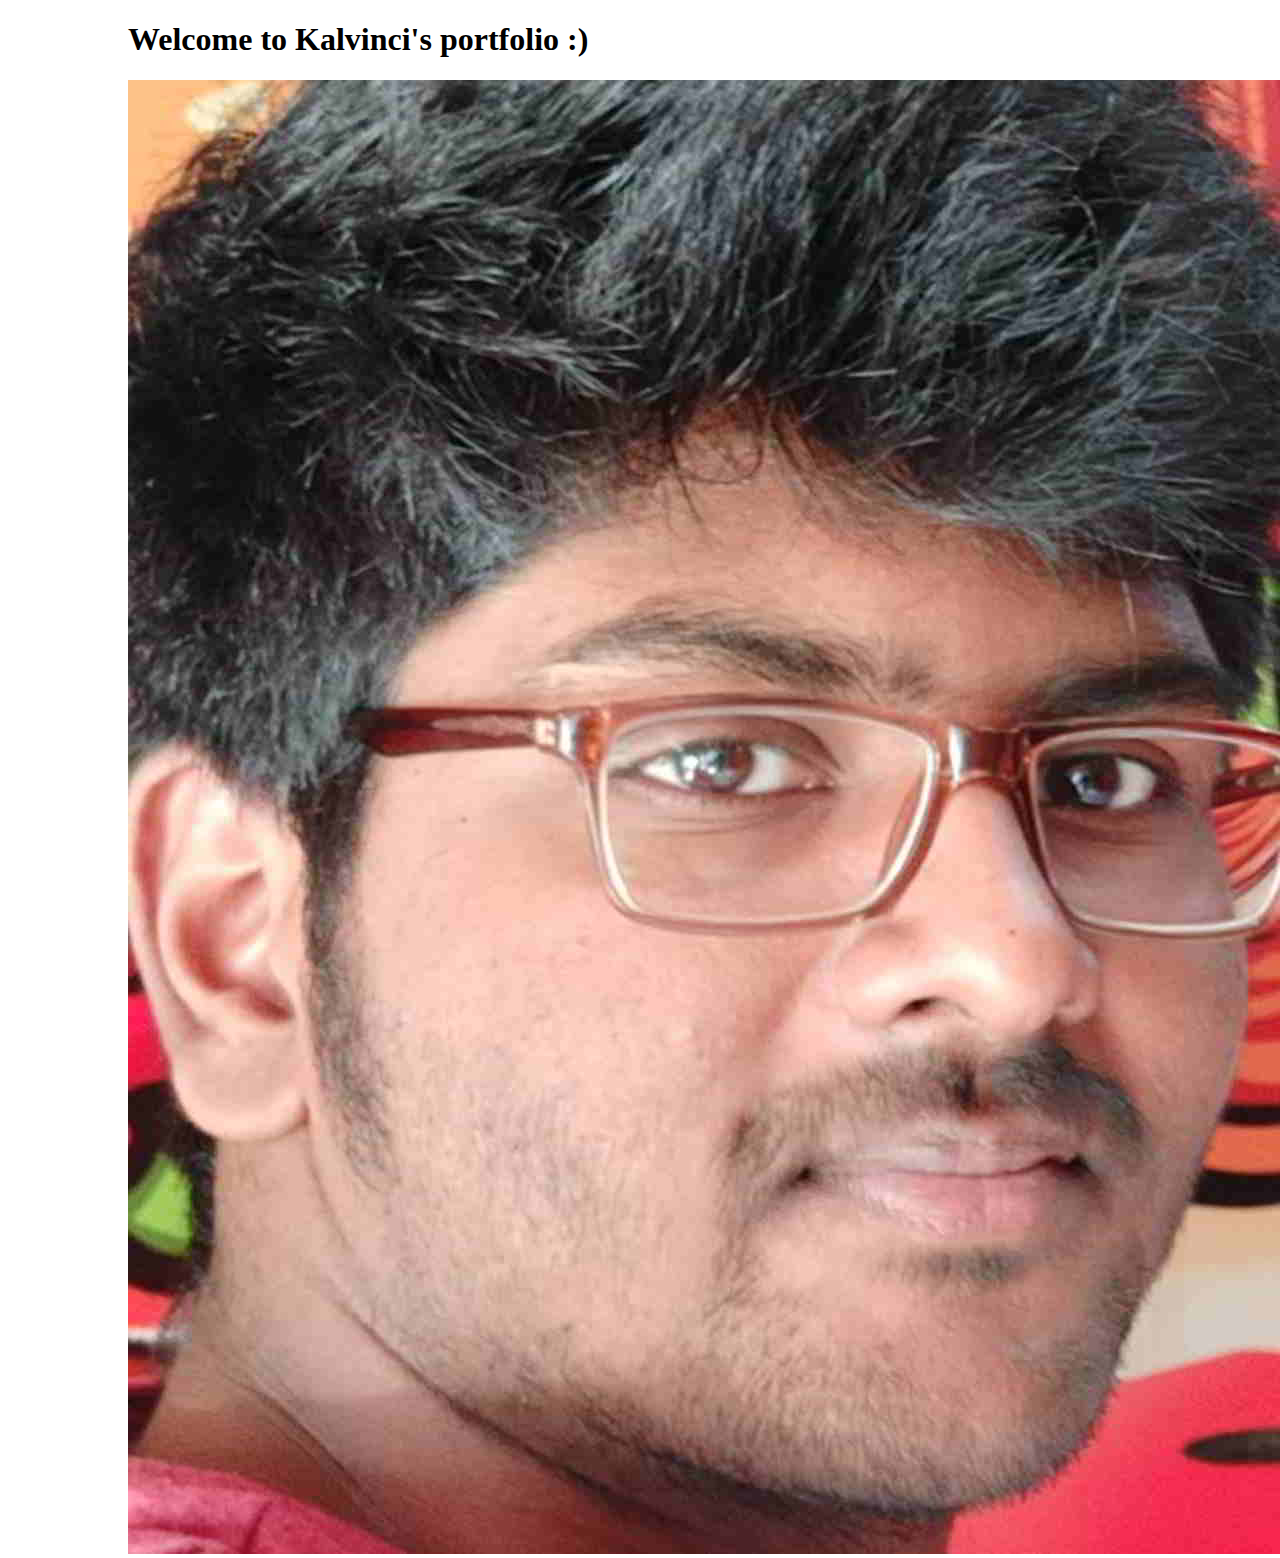
<file: index.htm>
<!DOCTYPE HTML>
<html>
    <head>
        <title>
            Kalvinci's portfolio
        </title>
        <meta charset="utf-8">
        <meta name="author" content="Kalvinci">
        <meta name="viewport" content="width=device-width, intial-scale=1.0">
        <link rel="icon" href="images/titleBarIcon.png" type = "image/png">
        <!-- Stylesheets -->
        <link rel="stylesheet" href="styles/index.css">
    </head>
    <body>
        <div id="page-container">
            <h1>Welcome to Kalvinci's portfolio :)</h1>
            <div id="profile-pic">
                <img src="images/subjectsPic.jpg" alt="profile pic">
            </div>
        </div> 
    </body>
</html>
</file>
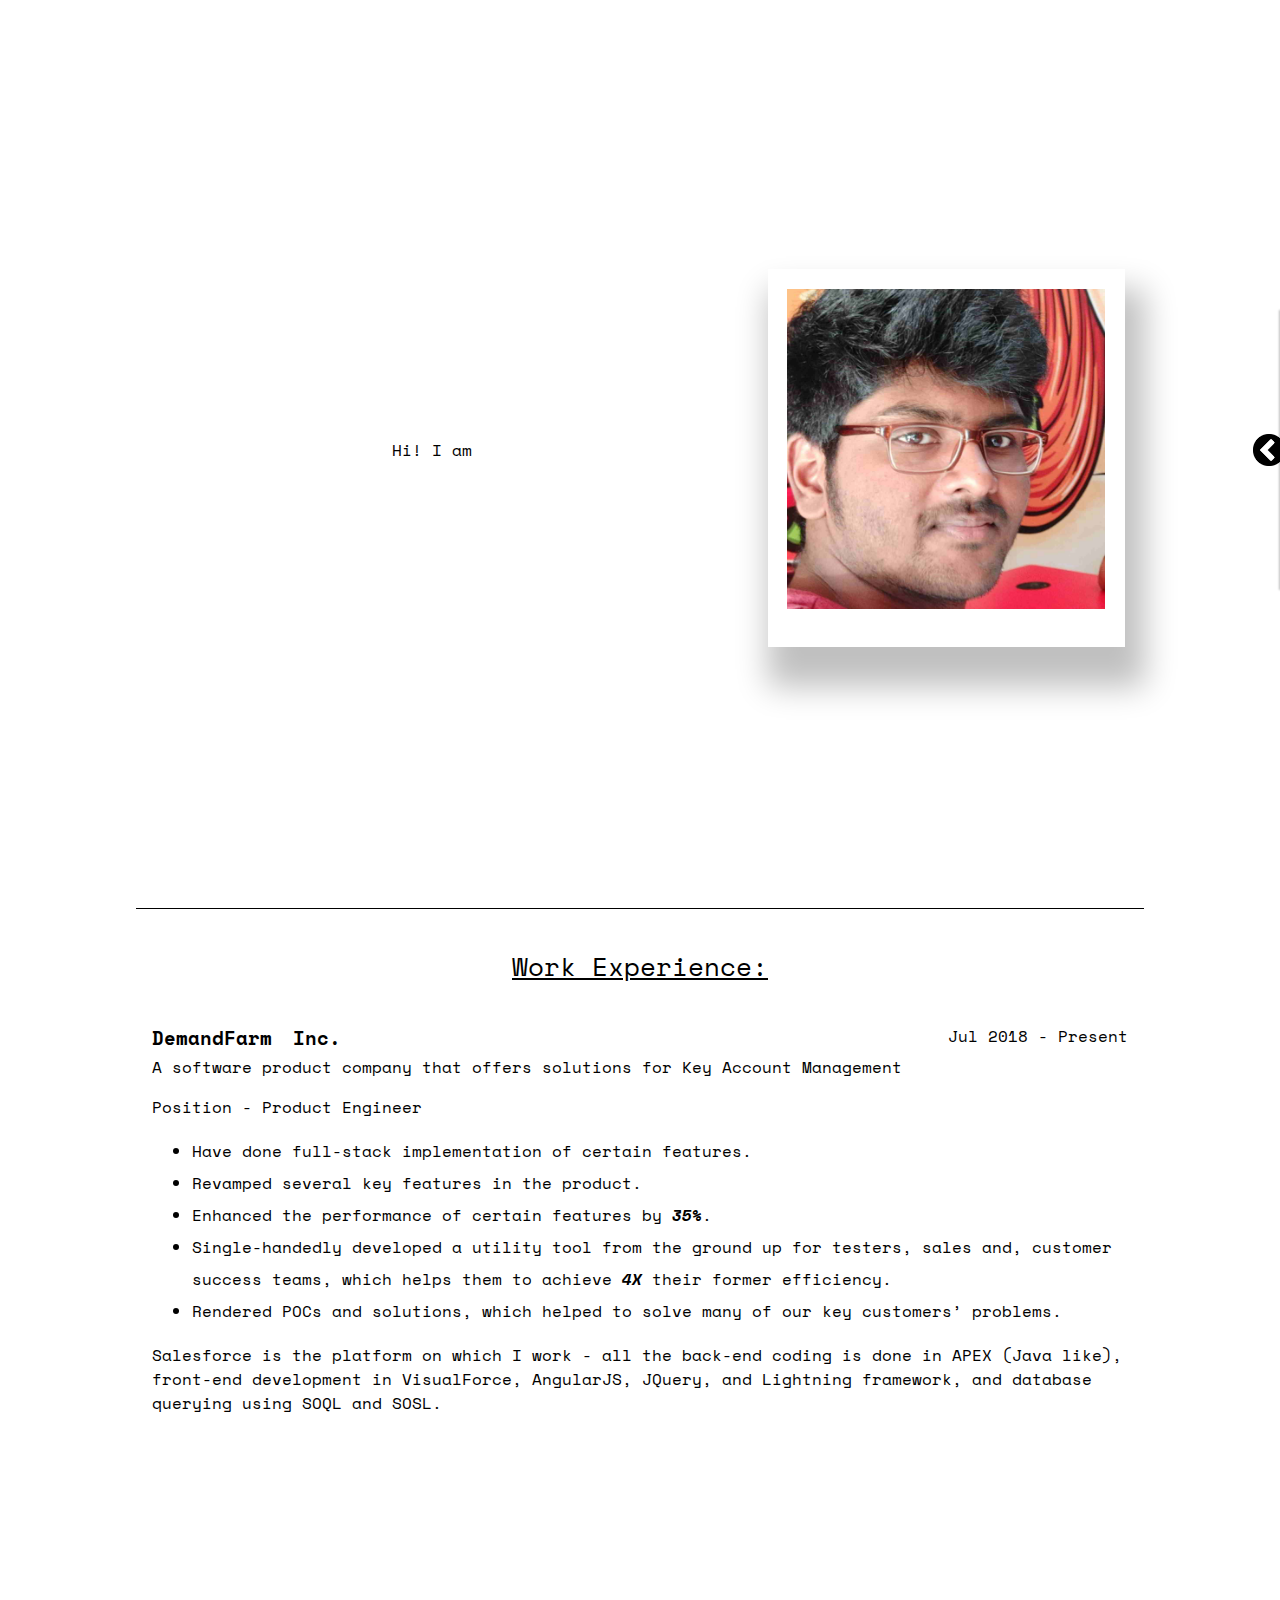
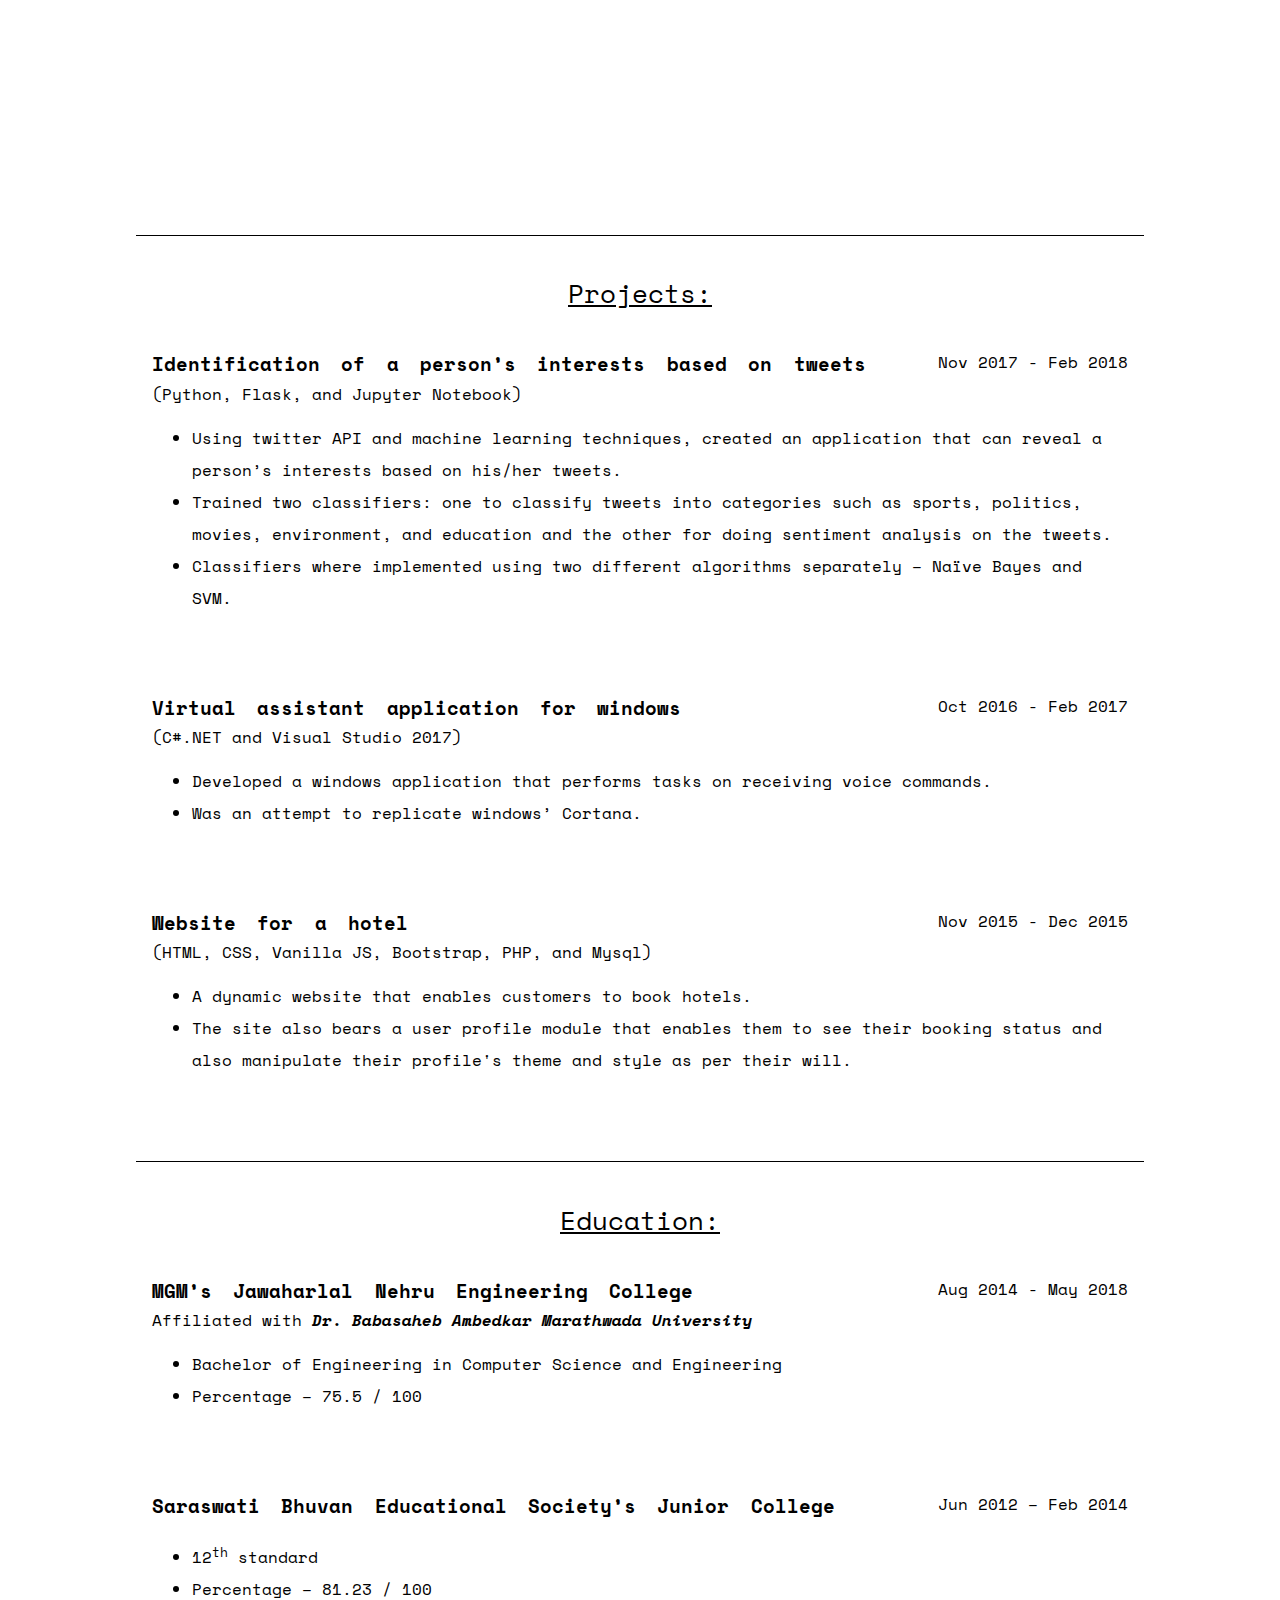
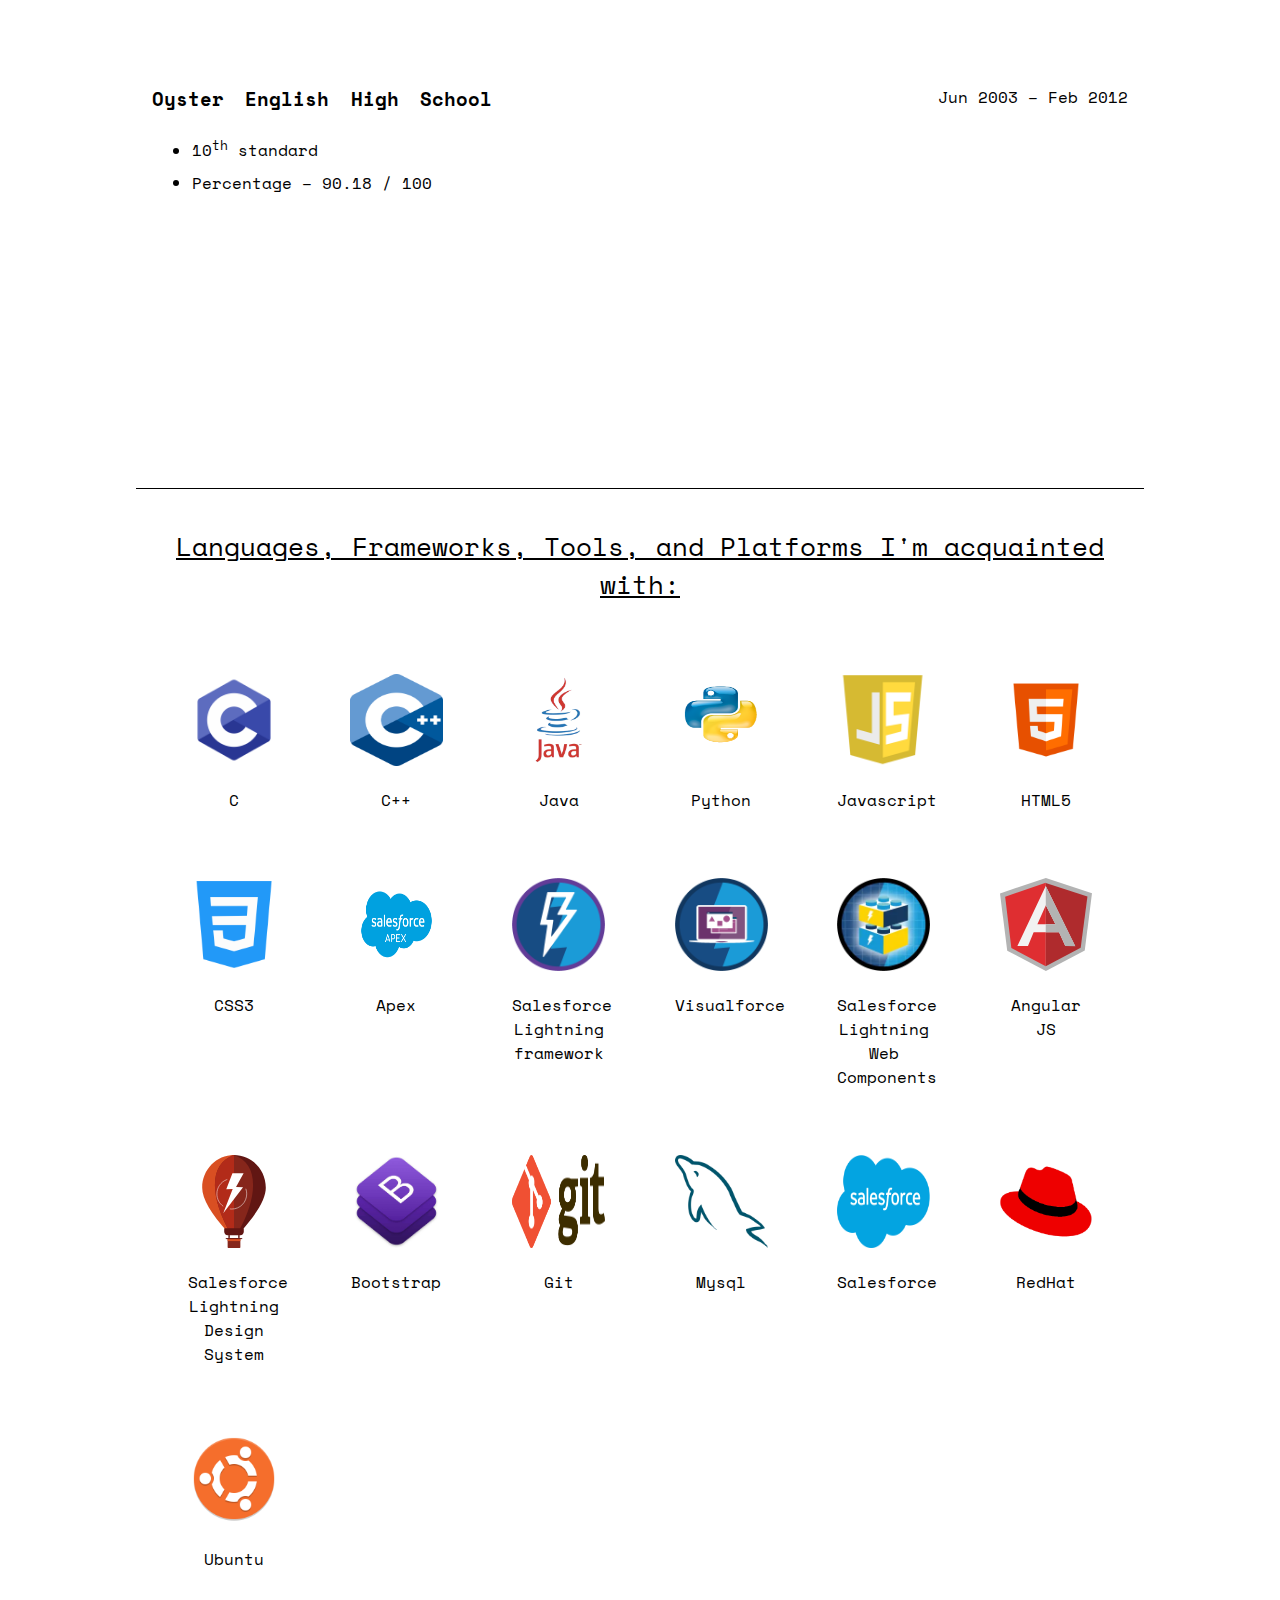
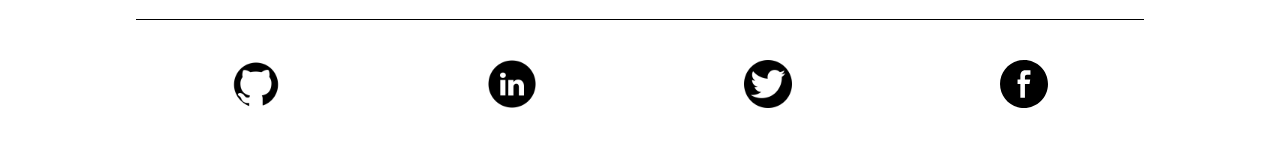
<file: index.html>
<!DOCTYPE HTML>
<html lang="en" xml:lang="en">
    <head>
        <title>
            Kalvinci's portfolio
        </title>
        <meta charset="utf-8">
        <meta name="description" content="portfolio website">
        <meta name="author" content="Kalvinci">
        <meta name="viewport" content="width=device-width, initial-scale=1.0">
        <meta name="keywords" content="Kalyanasundharam, Kalyanasundharam Kathiresan, Kalvinci, Kalyankks">
        <link rel="icon" href="images/titleBarIcon.png" type = "image/png">
        <!-- Stylesheets -->
        <link rel="stylesheet" href="styles/index.css">
        <link rel="stylesheet" href="https://fonts.googleapis.com/css?family=Space+Mono">
    </head>
    <body>
        <header class="space-mono-font">
            <img id="menu-icon" src="images/left-icon.jpg" alt="menu-icon">
            <ul id="menu">
                <li>
                    <a href="#home">
                        Home
                    </a>
                </li>
                <li>
                    <a href="#experience">
                        Experience
                    </a>
                </li>
                <li>
                    <a href="#projects">
                        Projects
                    </a>
                </li>
                <li>
                    <a href="#education">
                        Education
                    </a>
                </li>
                <li>
                    <a href="#skills">
                        Skills
                    </a>
                </li>
            </ul>
        </header>
        <main>
            <section id="home" class="page-0 space-mono-font ">
                <div class="about-me">
                    <div>
                        <p class="type-out-text"></p>
                        <h1 class="heading type-out-text"></h1>
                        <p class="sub-heading">
                            <p class="type-out-text"></p>
                            <p class="type-out-text"></p>
                            <p class="type-out-text"></p>
                            <p class="type-out-text"></p>
                            <p class="type-out-text"></p>
                            <p class="type-out-text"></p>
                            <p class="type-out-text"></p>
                            <p class="type-out-text"></p>
                            <p class="type-out-text"></p>
                        </p>
                    </div>
                    <div class="pic-card">
                        <img id="profile-pic" src="images/subjectsPic.jpg" alt="profile pic">
                    </div>
                </div>
            </section>
            <section id="experience" class="page-1 space-mono-font ">
                <p class="page-heading">
                    Work Experience:
                </p>
                <div class="page-content">
                    <div class="sub-section">
                        <div>
                            <h3 class="sub-heading">
                                DemandFarm Inc.
                            </h3>
                            <p class="duration">
                                Jul 2018 - Present
                            </p>
                        </div>
                        <p class="description">
                            A software product company that offers solutions for Key Account Management
                        </p>
                        <p>
                            Position - Product Engineer
                        </p>
                        <ul>
                            <li>
                                Have done full-stack implementation of certain features.
                            </li>
                            <li>
                                Revamped several key features in the product.
                            </li>
                            <li>
                                Enhanced the performance of certain features by <em><strong>35%</strong></em>.
                            </li>
                            <li>
                                Single-handedly developed a utility tool from the ground up for testers, sales and, customer success teams, which helps them to achieve <em><strong>4X</strong></em> their former efficiency.
                            </li>
                            <li>
                                Rendered POCs and solutions, which helped to solve many of our key customers’ problems.
                            </li>
                        </ul>
                        <p>
                            Salesforce is the platform on which I work - all the back-end coding is done in APEX (Java like), front-end development in VisualForce, AngularJS, JQuery, and Lightning framework, and database querying using SOQL and SOSL.
                        </p>
                    </div>
                </div>
            </section>
            <section id="projects" class="page-2 space-mono-font ">
                <p class="page-heading">
                    Projects:
                </p>
                <div class="page-content">
                    <div class="sub-section">
                        <div>
                            <h3 class="sub-heading">
                                Identification of a person’s interests based on tweets 
                            </h3>
                            <p class="duration">
                                Nov 2017 - Feb 2018
                            </p>
                        </div>
                        <p class="description">
                            (Python, Flask, and Jupyter Notebook)
                        </p>
                        <ul>
                            <li>
                                Using twitter API and machine learning techniques, created an application that can reveal a person’s interests based on his/her tweets.
                            </li>
                            <li>
                                Trained two classifiers: one to classify tweets into categories such as sports, politics, movies, environment, and education and the other for doing sentiment analysis on the tweets.
                            </li>
                            <li>
                                Classifiers where implemented using two different algorithms separately – Naïve Bayes and SVM.
                            </li>
                        </ul>
                    </div>
                    <div class="sub-section">
                        <div>
                            <h3 class="sub-heading">
                                Virtual assistant application for windows 
                            </h3>
                            <p class="duration">
                                Oct 2016 - Feb 2017
                            </p>
                        </div>
                        <p class="description">
                            (C#.NET and Visual Studio 2017)
                        </p>
                        <ul>
                            <li>
                                Developed a windows application that performs tasks on receiving voice commands.
                            </li>
                            <li>
                                Was an attempt to replicate windows’ Cortana.
                            </li>
                        </ul>
                    </div>
                    <div class="sub-section">
                        <div>
                            <h3 class="sub-heading">
                                Website for a hotel 
                            </h3>
                            <p class="duration">
                                Nov 2015 - Dec 2015
                            </p>
                        </div>
                        <p class="description">
                            (HTML, CSS, Vanilla JS, Bootstrap, PHP, and Mysql)
                        </p>
                        <ul>
                            <li>
                                A dynamic website that enables customers to book hotels.
                            </li>
                            <li>
                                The site also bears a user profile module that enables them to see their booking status and also manipulate their profile's theme and style as per their will.
                            </li>
                        </ul>
                    </div>
                </div>
            </section>
            <section id="education" class="page-3 space-mono-font ">
                <p class="page-heading">
                    Education:
                </p>
                <div class="page-content">
                    <div class="sub-section">
                        <div>
                            <h3 class="sub-heading">
                                MGM’s Jawaharlal Nehru Engineering College 
                            </h3>
                            <p class="duration">
                                Aug 2014 - May 2018
                            </p>
                        </div>
                        <p class="description">
                            Affiliated with <em><strong>Dr. Babasaheb Ambedkar Marathwada University</strong></em>
                        </p>
                        <ul>
                            <li>
                                Bachelor of Engineering in Computer Science and Engineering
                            </li>
                            <li>
                                Percentage – 75.5 / 100
                            </li>
                        </ul>
                    </div>
                    <div class="sub-section">
                        <div>
                            <h3 class="sub-heading">
                                Saraswati Bhuvan Educational Society’s Junior College 
                            </h3>
                            <p class="duration">
                                Jun 2012 – Feb 2014
                            </p>
                        </div>
                        <ul>
                            <li>
                                12<sup>th</sup> standard
                            </li>
                            <li>
                                Percentage – 81.23 / 100
                            </li>
                        </ul>
                    </div>
                    <div class="sub-section">
                        <div>
                            <h3 class="sub-heading">
                                Oyster English High School 
                            </h3>
                            <p class="duration">
                                Jun 2003 – Feb 2012
                            </p>
                        </div>
                        <ul>
                            <li>
                                10<sup>th</sup> standard
                            </li>
                            <li>
                                Percentage – 90.18 / 100
                            </li>
                        </ul>
                    </div>
                </div>
            </section>
            <section id="skills" class="page-4 space-mono-font ">
                <p class="page-heading">
                    Languages, Frameworks, Tools, and Platforms I'm acquainted with:
                </p>
                <div class="skill-set">
                    <div>
                        <img id="skill-icon" src="images/c-icon.png" alt="c">
                        <p>C</p>
                    </div>
                    <div>
                        <img id="skill-icon" src="images/cpp_logo.png" alt="c++">
                        <p>C++</p>
                    </div>
                    <div>
                        <img id="skill-icon" src="images/java-logo.jpg" alt="java">
                        <p>Java</p>
                    </div>
                    <div>
                        <img id="skill-icon" src="images/Python-Logo.png" alt="python">
                        <p>Python</p>
                    </div>
                    <div>
                        <img id="skill-icon" src="images/logo-javascript.png" alt="js">
                        <p>Javascript</p>
                    </div>
                    <div>
                        <img id="skill-icon" src="images/html5-icon.jpg" alt="html">
                        <p>HTML5</p>
                    </div>
                    <div>
                        <img id="skill-icon" src="images/css3-icon.png" alt="css">
                        <p>CSS3</p>
                    </div>
                    <div>
                        <img id="skill-icon" src="images/Apex-Salesforce.png" alt="apex">
                        <p>Apex</p>
                    </div>
                    <div>
                        <img id="skill-icon" src="images/Salesforce-lightning.png" alt="lightning">
                        <p>Salesforce Lightning framework</p>
                    </div>
                    <div>
                        <img id="skill-icon" src="images/salesforce-visualforce-icon.jpg" alt="vf">
                        <p>Visualforce</p>
                    </div>
                    <div>
                        <img id="skill-icon" src="images/lighting-web-components.webp" alt="web-components">
                        <p>Salesforce Lightning Web Components</p>
                    </div>
                    <div>
                        <img id="skill-icon" src="images/AngularJS_logo.svg" alt="angularjs">
                        <p>Angular JS</p>
                    </div>
                    <div>
                        <img id="skill-icon" src="images/SLDS-icon.svg" alt="slds">
                        <p>Salesforce Lightning Design System</p>
                    </div>
                    <div>
                        <img id="skill-icon" src="images/bootstrap-icon.jpg" alt="bootstrap">
                        <p>Bootstrap</p>
                    </div>
                    <div>
                        <img id="skill-icon" src="images/Git-Logo.png" alt="git">
                        <p>Git</p>
                    </div>
                    <div>
                        <img id="skill-icon" src="images/mysql-icon.png" alt="mysql">
                        <p>Mysql</p>
                    </div>
                    <div>
                        <img id="skill-icon" src="images/salesforce_logo.png" alt="salesforce">
                        <p>Salesforce</p>
                    </div>
                    <div>
                        <img id="skill-icon" src="images/red-hat-logo.png" alt="redhat">
                        <p>RedHat</p>
                    </div>
                    <div>
                        <img id="skill-icon" src="images/ubuntu-icon.png" alt="ubuntu">
                        <p>Ubuntu</p>
                    </div>
                </div>
            </section>
        </main>
        <footer>
            <a href="https://github.com/Kalvinci" target="_blank" rel="noreferrer"><img src="images/github.png" alt="github"></a>
            <a href="https://www.linkedin.com/in/kalyanasundharamkathiresan/" target="_blank" rel="noreferrer"><img src="images/linkedin.png" alt="linkedin"></a>
            <a href="https://twitter.com/Kalyan97KKS" target="_blank" rel="noreferrer"><img src="images/twitter.png" alt="twitter"></a>
            <a href="https://www.facebook.com/people/Kalyanasundharam-Kathiresan/100006608177851" target="_blank" rel="noreferrer"><img src="images/facebook.svg" alt="facebook"></a>
        </footer>
        <!-- Scripts -->
        <script src="scripts/index.js"></script>
    </body>
</html>
</file>
<file: styles/index.css>
:root {
    scroll-behavior: smooth;
    --profile-pic-dimension: 20em;
    --header-profile-pic-dimension: 4em;
    --skills-icon: 5.8em;
    overflow-x: hidden;
    width: 80%;
    margin: 0 auto;
}

body {
    margin: 0;
}

.space-mono-font {
    font-family: 'Space Mono', serif;
}

.heading {
    word-wrap: break-word;
}

.sub-heading {
    word-wrap: break-word;
    word-spacing: 0.5em;
}

.pic-card {
    display: inline-block;
    padding-top: 5%;
    padding-bottom: 8%;
    padding-left: 5%;
    padding-right: 5%;
    box-shadow: 10px 30px 30px 10px silver;
    animation-name: float;
    animation-duration: 4s;
    animation-timing-function: ease-in-out;
    animation-iteration-count: infinite;
}

#profile-pic {
    max-height: var(--profile-pic-dimension);
    max-width: var(--profile-pic-dimension);
}

@keyframes float {
    0% {
        transform: translate(0, -5px);
    }
    
    50% {
        transform: translate(0, 10px);
        box-shadow: 10px 15px 20px 10px silver;
    }

    100% {
        transform: translate(0, -5px);
        box-shadow: 10px 30px 30px 10px silver;
    }
}

.type-out-text:nth-last-child(2) {
    font-size: 2em;
}

.type-out-text:nth-last-child(3) {
    font-size: 1.5em;
}

header {
    position: fixed;
    top: 0;
    bottom: 0;
    right: 0;
    display: grid;
    grid-template-columns: max-content max-content;
    align-content: center;
    align-items: center;
    transition: 0.5s ease-out;
    z-index: 1000;
}

#menu-icon {
    margin-right: -5px;
    z-index: 1;
    transform: rotate(180deg);
    transition: 0.5s ease-out;
}

header > ul {
    background-color: #fff;
    list-style-type: none;
    padding-left: 0;
    box-shadow: -1px 0px 2px silver;
}

header > ul > li > a {
    display: block;
    text-decoration: none;
    color: #000;
    padding: 1em;
}

header > ul > li > a:hover {
    background-color: silver;
} 

header > img {
    width: 2em;
    height: 2em;
}

.header-title {
    justify-self: center;
}

main {
    margin: 0.5em;    
}

.page-heading {
    font-size: 1.6em;
    padding: 0.5em;
    text-align: center;
    text-decoration: underline;
}


.page-0, .page-1, .page-2, .page-3, .page-4 {
    min-height: 100vh;
    margin: 0 auto;
    border-bottom: 1px solid #000;
}

.about-me {
    min-height: 100vh;
    display: grid;
    grid-template-columns: 1.5fr 1fr;
    grid-gap: 20px;
    justify-items: center;
    align-items: center;
    text-align: center;
}

@media only screen and (max-width: 1000px) {
    
    :root {
        --profile-pic-dimension: 16em;
        width: 100%;
    }

    .about-me {
        display: block;
    }

    .page-0 {
        padding-bottom: 30px;
    }

}

@media only screen and (min-width: 1400px) {
    
    :root {
        --profile-pic-dimension: 25em;
    }
    
}

.page-content {
    margin: 1em;
    display: flex;
    flex-direction: column;
}

.sub-section {
    margin: 2em 0;
}

.sub-section:first-child {
    margin-top: 0;
}

.sub-section > div {
    display: flex;
    flex-direction: row;
    flex-wrap: wrap;
    justify-content: space-between;
    width: inherit;
}

.sub-section > div * {
    margin: 0;
}

.sub-section > ul {
    line-height: 2em;
}

.description {
    margin-top: 0.2em;
}

.duration {
    justify-self: right;
}

.skill-set {
    display: grid;
    grid-gap: 50px 50px;
    grid-template-columns: repeat(auto-fill, var(--skills-icon));
    justify-content: space-evenly;
    align-content: center;
    padding: 2em;
}

.skill-set > div {
    width: var(--skills-icon);
    min-height: var(--skills-icon);
    text-align: center;
}

#skill-icon {
    width: var(--skills-icon);
    height: var(--skills-icon);
    transition: transform 0.1s linear;
}

.skill-set > div > p {
    word-wrap: normal;
}

footer {
    width: 100%;
    display: flex;
    flex-direction: row;
    flex-wrap: wrap;
    justify-content: space-around;
    align-items: center;
    align-content: center;
    padding: 2em 0;
}

footer > a > img {
    width: 3em;
}
</file>
